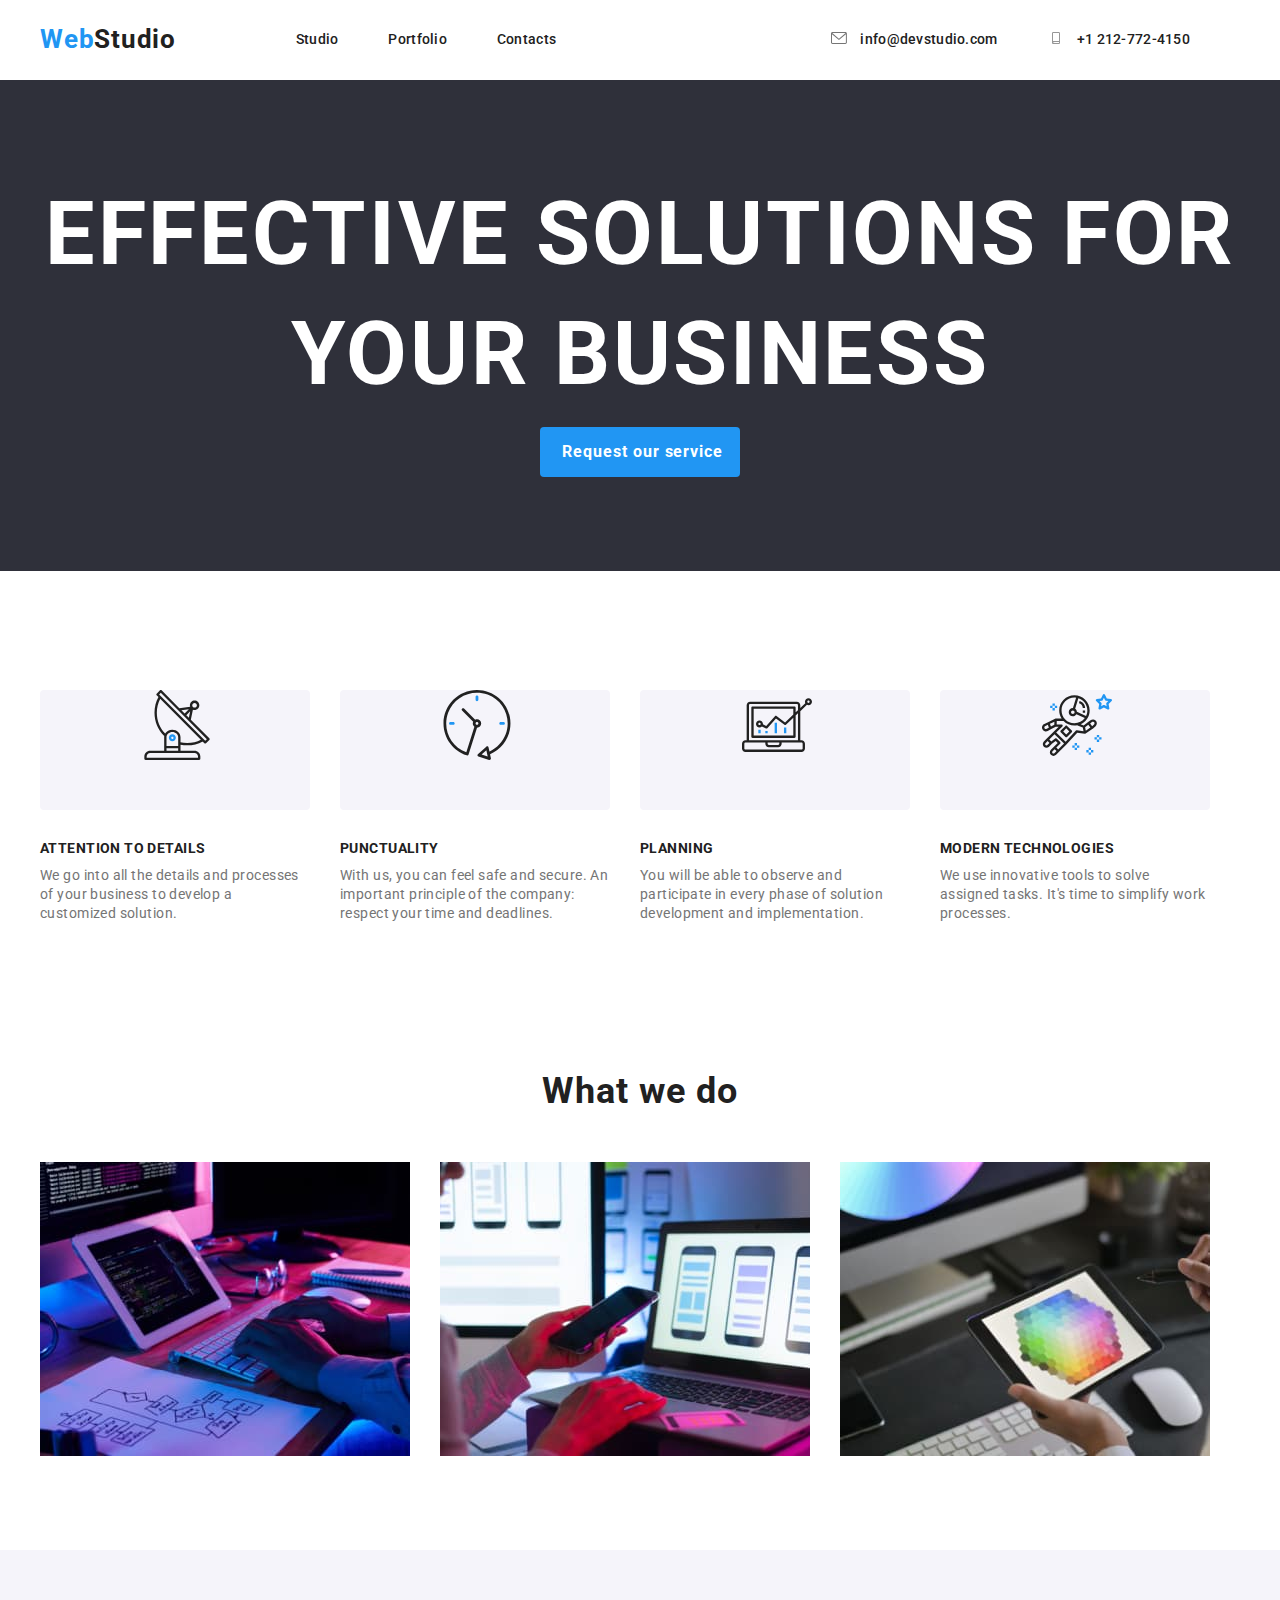
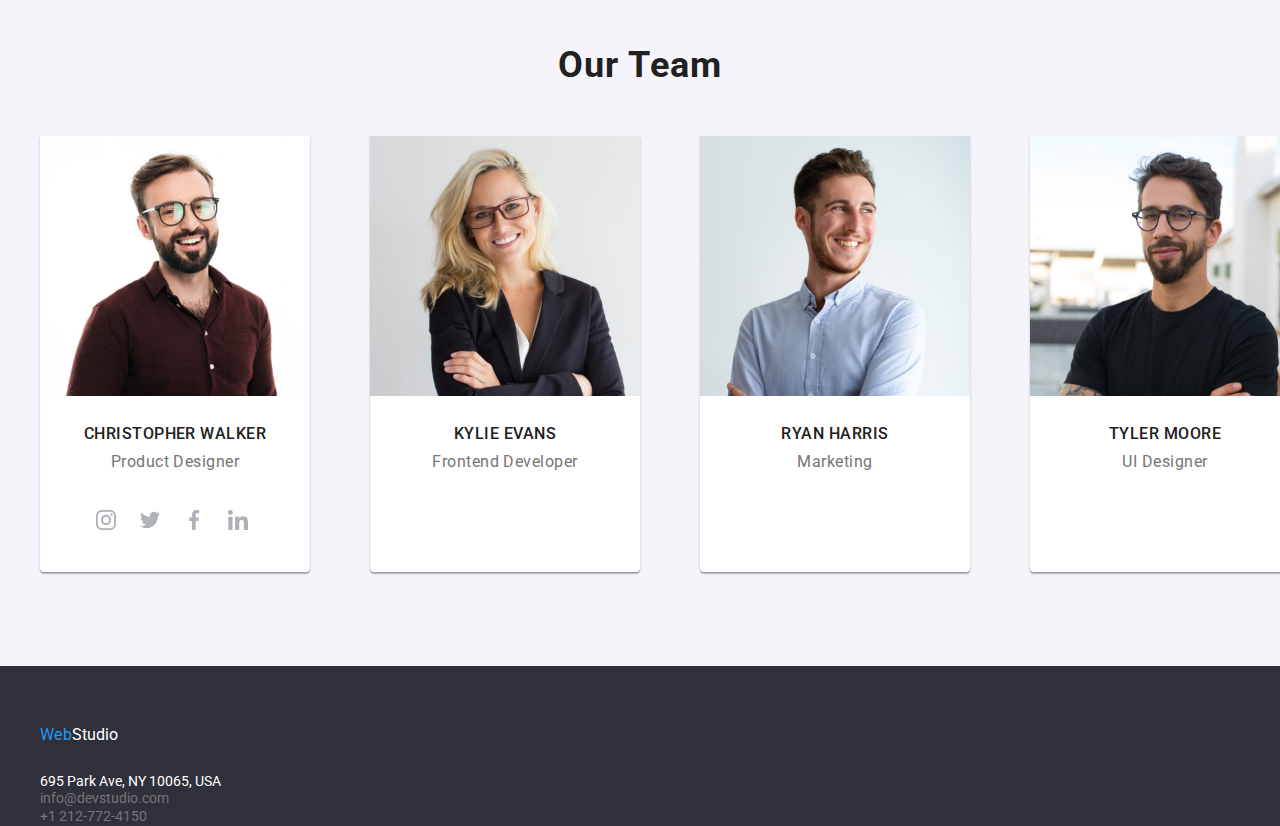
<file: index.html>
<!DOCTYPE html>
<html>
  <head>
    <meta charset="UTF-8" />
    <meta http-equiv="X-UA-Compatible" content="IE=edge" />
    <meta name="viewport" content="width=device-width, initial-scale=1.0" />

    <title>Studio</title>
    <link rel="stylesheet" href="./css/modern-normalize.css" />
    <link rel="stylesheet" href="./css/styles.css" />
  </head>
  <body>
    <header class="nav-links no-underline header-container">
      <div class="container header-content header-align">
        <div class="logo-content">
          <a href="/webstudio.html" class="webstudio">Web</a><a>Studio</a>
        </div>

        <nav class="global-header">
          <ul class="header-container">
            <li>
              <a href="./index.html" target="_blank">Studio</a>
            </li>
            <li>
              <a href="./portfolio.html" target="_blank">Portfolio</a>
            </li>
            <li><a href="contact.html" target="_blank">Contacts</a></li>
            <li>
              <a class="header-container-mail" href="mailto:info@devstudio.com">
                <svg class="header-icons mail-icon">
                  <use href="./images/symbol-defs.svg#icon-envelope"></use>
                </svg>
                info@devstudio.com
              </a>
            </li>
            <li>
              <a class="header-container-tel" href="tel:+12127724150">
                <svg class="header-icons">
                  <use href="./images/symbol-defs.svg#icon-smartphone"></use>
                </svg>
                +1 212-772-4150
              </a>
            </li>
          </ul>
        </nav>
      </div>
    </header>

    <main>
      <section class="h1-section section">
        <div class="container">
          <h1>EFFECTIVE SOLUTIONS FOR YOUR BUSINESS</h1>
          <button class="section button" type="button">
            Request our service
          </button>
        </div>
      </section>

      <section class="what-we-do-section">
        <div class="container">
          <ul class="h3-content list">
            <li>
              <div class="rectangle">
                <svg class="what-we-do-icons">
                  <use href="./images/symbol-defs.svg#icon-antenna"></use>
                </svg>
              </div>
              <h3>ATTENTION TO DETAILS</h3>
              <p>
                We go into all the details and processes of your business to
                develop a customized solution.
              </p>
            </li>
            <li class="h3-content-item">
              <div class="rectangle">
                <svg class="what-we-do-icons">
                  <use href="./images/symbol-defs.svg#icon-clock"></use>
                </svg>
              </div>
              <h3>PUNCTUALITY</h3>
              <p>
                With us, you can feel safe and secure. An important principle of
                the company: respect your time and deadlines.
              </p>
            </li>
            <li class="h3-content-item">
              <div class="rectangle">
                <svg class="what-we-do-icons">
                  <use href="./images/symbol-defs.svg#icon-diagram"></use>
                </svg>
              </div>
              <h3>PLANNING</h3>
              <p>
                You will be able to observe and participate in every phase of
                solution development and implementation.
              </p>
            </li>
            <li class="h3-content-item">
              <div class="rectangle">
                <svg class="what-we-do-icons">
                  <use href="./images/symbol-defs.svg#icon-astronaut"></use>
                </svg>
              </div>
              <h3>MODERN TECHNOLOGIES</h3>
              <p>
                We use innovative tools to solve assigned tasks. It's time to
                simplify work processes.
              </p>
            </li>
          </ul>
        </div>
      </section>
      <section class="section what-we-do-section">
        <div class="container">
          <h2>What we do</h2>

          <ul class="section-images portofolio-projects-">
            <li>
              <img
                src="./images/laptop.jpg"
                alt="laptop"
                height="294"
                width="370"
              />
            </li>
            <li class="section-images-item">
              <img
                src="./images/tel.jpg "
                alt="telephone"
                height="294"
                width="370"
              />
            </li>
            <li class="section-images-item">
              <img
                src="./images/tablet.jpg"
                alt="tablet"
                height="294"
                width="370"
              />
            </li>
          </ul>
        </div>
      </section>
      <section class="section our-team-section">
        <div class="container">
          <h2>Our Team</h2>

          <ul class="our-team-list">
            <li class="our-team-border">
              <img
                src="./images/Christopher.jpg"
                alt="Christopher"
                height="260"
                width="270"
              />

              <h3 class="team-name">Christopher Walker</h3>
              <p class="paragraf-team-name">Product Designer</p>
              <div class="icons-list">
                <a
                  href="https://instagram.com"
                  class="icon"
                  aria-label="Instagram"
                >
                  <svg>
                    <use href="./images/symbol-defs.svg#icon-instagram"></use>
                  </svg>
                </a>
                <a href="https://twitter.com" class="icon" aria-label="Twitter">
                  <svg>
                    <use href="./images/symbol-defs.svg#icon-twitter"></use>
                  </svg>
                </a>
                <a
                  href="https://facebook.com"
                  class="icon"
                  aria-label="Facebook"
                >
                  <svg>
                    <use href="./images/symbol-defs.svg#icon-facebook"></use>
                  </svg>
                </a>
                <a
                  href="https://linkedin.com"
                  class="icon"
                  aria-label="LinkedIn"
                >
                  <svg>
                    <use href="./images/symbol-defs.svg#icon-linkedin"></use>
                  </svg>
                </a>
              </div>
            </li>
            <li class="our-team-border">
              <img
                src="./images/Kylie.jpg "
                alt="Kylie"
                height="260"
                width="270"
              />

              <h3 class="team-name">Kylie Evans</h3>
              <p class="paragraf-team-name">Frontend Developer</p>
            </li>
            <li class="our-team-border">
              <img
                src="./images/Ryan.jpg"
                alt="Ryan"
                height="260"
                width="270"
              />

              <h3 class="team-name">Ryan Harris</h3>
              <p class="paragraf-team-name">Marketing</p>
            </li>
            <li class="our-team-border">
              <img
                src="./images/Tyler.jpg"
                alt="Tyler"
                height="260"
                width="270"
              />

              <h3 class="team-name">Tyler Moore</h3>
              <p class="paragraf-team-name">UI Designer</p>
            </li>
          </ul>
        </div>
      </section>
    </main>
    <footer class="global-footer-studio no-underline footer-text-decor">
      <div class="container">
        <a class="webstudio" href="/webstudio.html">Web</a><a>Studio</a>

        <address>
          <div>
            <ul>
              <li class="no-underline address footer-text-address">
                <a href="695ParkAve,NY10065 ">695 Park Ave, NY 10065, USA</a>
              </li>

              <li class="footer-text-mail">
                <a href="mailto:info@devstudio.com">info@devstudio.com</a>
              </li>

              <li class="footer-text-mail">
                <a href="tel:+12127724150">+1 212-772-4150 </a>
              </li>
            </ul>
          </div>
        </address>
      </div>
    </footer>
  </body>
</html>
</file>
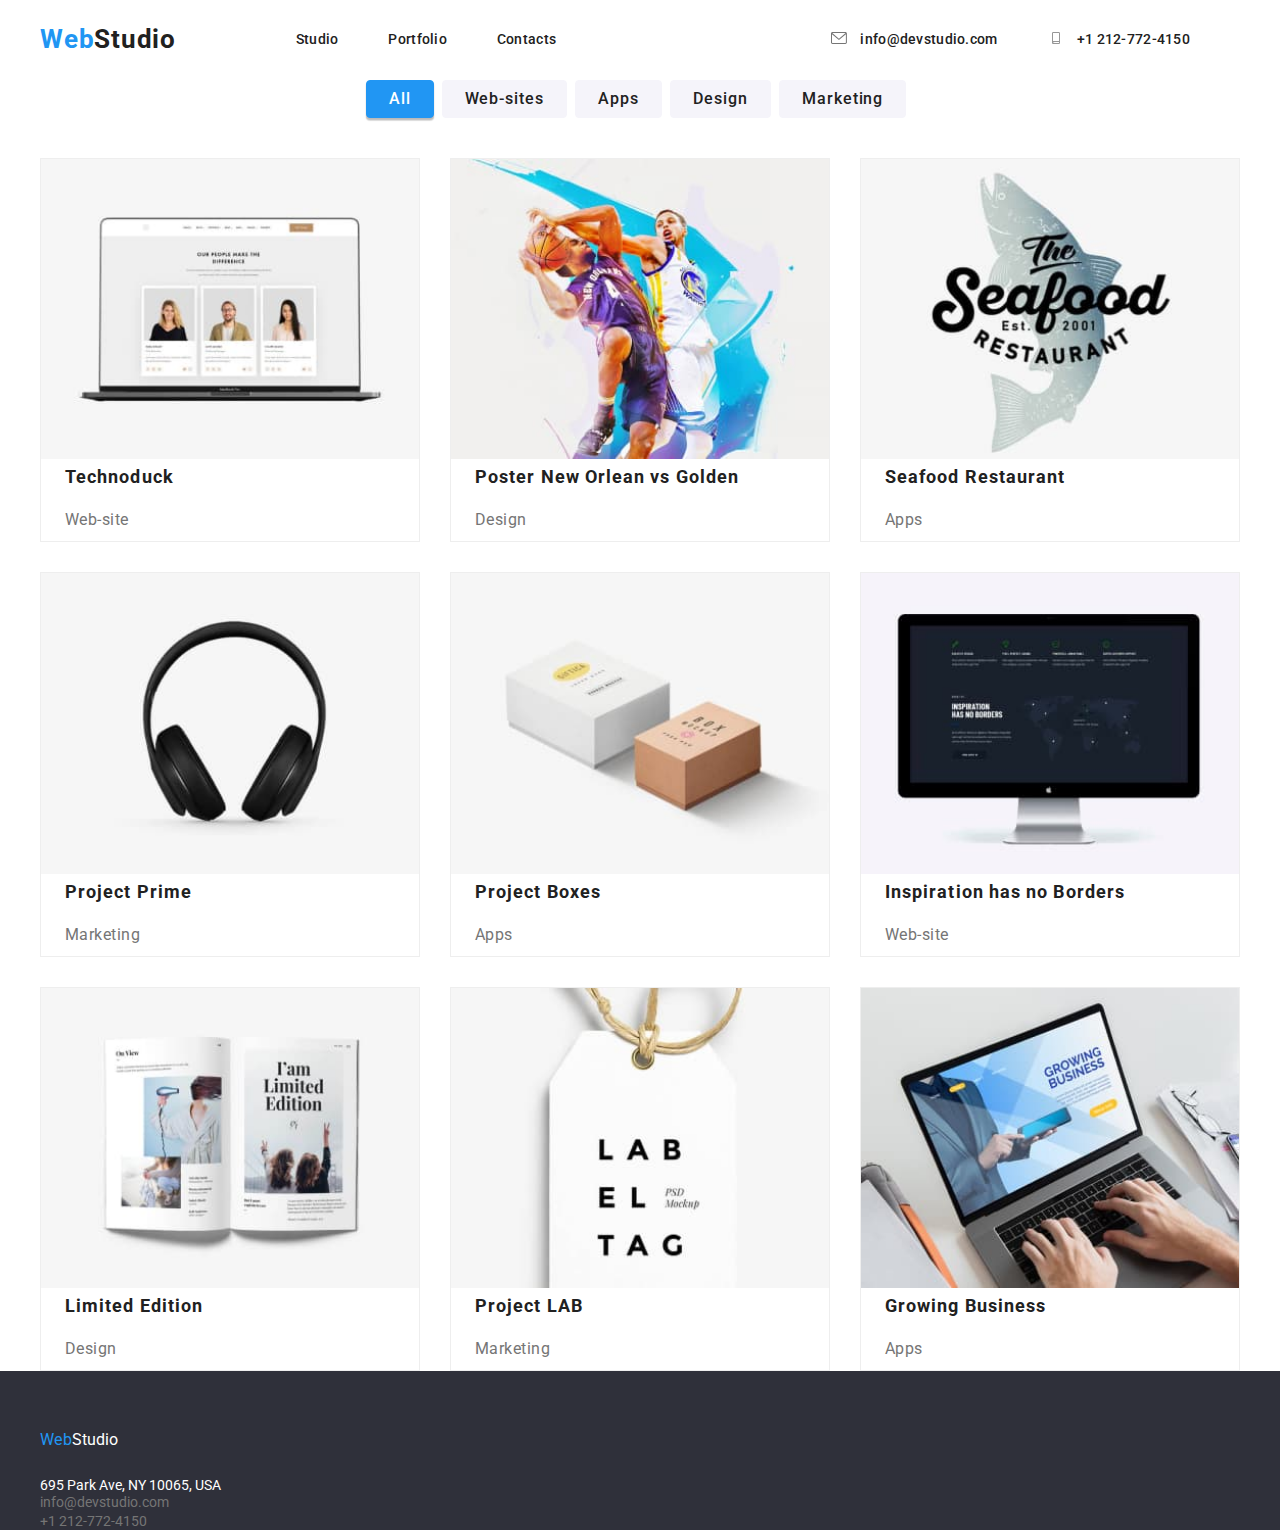
<file: portfolio.html>
<!DOCTYPE html>
<html>
  <head>
    <meta charset="UTF-8" />
    <meta http-equiv="X-UA-Compatible" content="IE=edge" />
    <meta name="viewport" content="width=device-width, initial-scale=1.0" />

    <title>Portofolio</title>

    <link rel="stylesheet" href="./css/modern-normalize.css" />
    <link rel="stylesheet" href="./css/styles.css" />
  </head>
  <body class="section-footer">
    <header class="nav-links no-underline header-container">
      <div class="container header-content header-align">
        <div class="logo-content">
          <a href="/webstudio.html" class="webstudio">Web</a><a>Studio</a>
        </div>

        <nav class="global-header">
          <ul class="header-container">
            <li>
              <a href="./index.html" target="_blank">Studio</a>
            </li>
            <li>
              <a href="./portfolio.html" target="_blank">Portfolio</a>
            </li>
            <li><a href="contact.html" target="_blank">Contacts</a></li>
            <li>
              <a class="header-container-mail" href="mailto:info@devstudio.com">
                <svg class="header-icons mail-icon">
                  <use href="./images/symbol-defs.svg#icon-envelope"></use>
                </svg>
                info@devstudio.com
              </a>
            </li>
            <li>
              <a class="header-container-tel" href="tel:+12127724150">
                <svg class="header-icons">
                  <use href="./images/symbol-defs.svg#icon-smartphone"></use>
                </svg>
                +1 212-772-4150
              </a>
            </li>
          </ul>
        </nav>
      </div>
    </header>

    <main>
      <section class="section-bottom">
        <div class="container">
          <!-- BUTTONS -->
          <ul class="list btn">
            <li>
              <button class="btn portfolio-btn decor-btn" type="button">
                All
              </button>
            </li>

            <li>
              <button class="btn portfolio-btn" type="button">Web-sites</button>
            </li>
            <li>
              <button class="btn portfolio-btn" type="button">Apps</button>
            </li>
            <li>
              <button class="btn portfolio-btn" type="button">Design</button>
            </li>
            <li>
              <button class="btn portfolio-btn" type="button">Marketing</button>
            </li>
          </ul>
        </div>

        <ul class="portofolio-projects container">
          <li class="borders">
            <img
              src="./images/technoduck.jpg"
              alt="Technoduck"
              height="294"
              width="370"
            />
            <h3 class="h3-portofolio">Technoduck</h3>
            <p class="p-portofolio">Web-site</p>
          </li>
          <li class="borders">
            <img
              src="./images/poster.jpg"
              alt="Poster New Orlean"
              height="294"
              width="370"
            />
            <h3 class="h3-portofolio">Poster New Orlean vs Golden</h3>
            <p class="p-portofolio">Design</p>
          </li>
          <li class="borders">
            <img
              src="./images/seafood.jpg"
              alt="Seafood Restaurant"
              height="294"
              width="370"
            />
            <h3 class="h3-portofolio">Seafood Restaurant</h3>
            <p class="p-portofolio">Apps</p>
          </li>
          <li class="borders">
            <img
              src="./images/projectprime.jpg"
              alt="Project Prime"
              height="294"
              width="370"
            />
            <h3 class="h3-portofolio">Project Prime</h3>
            <p class="p-portofolio">Marketing</p>
          </li>
          <li class="borders">
            <img
              src="./images/projectboxex.jpg"
              alt="Project boxes"
              height="294"
              width="370"
            />
            <h3 class="h3-portofolio">Project Boxes</h3>
            <p class="p-portofolio">Apps</p>
          </li>
          <li class="borders">
            <img
              src="./images/inspiration.jpg"
              alt="Web-site inspiration"
              height="294"
              width="370"
            />
            <h3 class="h3-portofolio">Inspiration has no Borders</h3>
            <p class="p-portofolio">Web-site</p>
          </li>
          <li class="borders">
            <img
              src="./images/limited.jpg"
              alt="Limited Edition Book"
              height="294"
              width="370"
            />
            <h3 class="h3-portofolio">Limited Edition</h3>
            <p class="p-portofolio">Design</p>
          </li>
          <li class="borders">
            <img
              src="./images/projectlab.jpg"
              alt="Project Lab"
              height="294"
              width="370"
            />
            <h3 class="h3-portofolio">Project LAB</h3>
            <p class="p-portofolio">Marketing</p>
          </li>
          <li class="borders">
            <img
              src="./images/growing.jpg"
              alt="Growing Business app"
              height="294"
              width="370"
            />
            <h3 class="h3-portofolio">Growing Business</h3>
            <p class="p-portofolio">Apps</p>
          </li>
        </ul>
      </section>
    </main>
    <footer class="global-footer-studio no-underline footer-text-decor">
      <div class="container">
        <a class="webstudio" href="/webstudio.html">Web</a><a>Studio</a>

        <address>
          <div>
            <ul>
              <li class="no-underline address footer-text-address">
                <a href="695ParkAve,NY10065 ">695 Park Ave, NY 10065, USA</a>
              </li>

              <li class="footer-text-mail">
                <a href="mailto:info@devstudio.com">info@devstudio.com</a>
              </li>

              <li class="footer-text-mail">
                <a href="tel:+12127724150">+1 212-772-4150 </a>
              </li>
            </ul>
          </div>
        </address>
      </div>
    </footer>
  </body>
</html>
</file>
<file: css/styles.css>
@import url("https://fonts.googleapis.com/css2?family=Raleway:wght@700&family=Roboto:wght@400;500;700;900&display=swap");
:root {
  --text-header-color: #ffffff;
  --text-footer-color: rgba(255, 255, 255, 0.6);
  --text-font-family: #212121;
  --footer-page-background: #2f303a;
  --webstudio: #2196f3;
  --paragraf-color: #757575;
}
* {
  box-sizing: border-box;
}
h1,
h2,
h3,
h4,
h5,
h6,
ul,
p {
  margin: 0;
  padding: 0;
}

a,
button,
br,
img,
span {
  margin-left: 0;
  margin-right: 0;
}

img {
  display: block;
  max-width: 100%;
}
body {
  font-family: "Roboto";
  color: var(--text-font-family);
}
html,
body {
  margin: 0;
  padding: 0;
  width: 100%;
  height: 100%;
}
.container {
  width: 1200px;
  margin: 0 auto;
}

.header-icons {
  margin-right: 10px;
  width: 16px;
  height: 12px;
}
.mail-icon {
  margin-left: 215px;
}
.what-we-do-icons {
  display: flex;
  background: #f5f4fa;
  margin: 25px 102px 25px 102px;
  width: 70px;
  height: 70px;
}
.icons-list {
  display: flex;
  align-items: center;

  margin: 16px 44px 30px 44px;
}
.icons-list .icon {
  display: flex;
  align-items: center;
  justify-content: center;
  height: 44px;
  width: 44px;
}

.icon:hover,
.icon:focus {
  color: #ffffff;
  fill: #ffffff;
  background-color: #2196f3;
}
.icon {
  display: block;
  fill: currentColor;
  color: #afb1b8;
}
.icons-list .icon svg {
  height: 20px;
  width: 20px;
}
.rectangle {
  width: 270px;
  height: 120px;
  background: #f5f4fa;
  border-radius: 4px;

  margin-bottom: 30px;
}
.circle {
  position: relative;
  display: flex;
  align-items: center;
  justify-content: center;
  width: 44px;
  height: 44px;
  border-radius: 50%;
  background: #2196f3;
}
.header-container {
  display: flex;
  flex-direction: row;
  align-items: center;
  justify-content: space-between;
}

.header-container-mail {
  margin-left: 10px;
}
.header-align {
  display: flex;
  align-items: center;
  justify-content: center;
}
.header-container-tel {
  margin-top: 32px;
  white-space: nowrap;
}
.address a {
  color: #ffffff;
}
.footer-tel-color a {
  color: var(--text-footer-color);
}
.logo-content {
  display: flex;
  margin-left: 0;
  margin-right: auto;
  align-items: center;
  font-weight: 700;
  font-size: 26px;
  line-height: 31px;
  letter-spacing: 0.03em;
  width: 145px;
  height: 31px;

  margin-top: 24px;
  margin-bottom: 25px;
}
.logo-content-footer {
  font-weight: 700;
  font-size: 26px;
  line-height: 31px;
  letter-spacing: 0.03em;
  width: 145px;
  height: 31px;
}
.global-header a {
  color: #212121;
  margin-right: 50px;
}
.global-footer {
  color: #ffffff;
  background: var(--footer-page-background);
  margin-top: 94px;
}
.global-footer-studio {
  color: #ffffff;
  background: var(--footer-page-background);
}
.global-footer a {
  font-style: normal;
  font-weight: 400;

  line-height: 1.14;
  letter-spacing: 0.03em;
}

.footer-text-address {
  padding-top: 28px;
  font-size: 14px;
  font-style: normal;
}
.footer-text-mail a {
  color: #757575;
  font-style: normal;
  font-size: 14px;
  margin-bottom: 12px;
}

.nav-links {
  font-weight: 500;
  font-size: 14px;
  line-height: 1.14;
  letter-spacing: 0.02em;

  color: var(--text-font-family);
}
.section {
  padding-top: 94px;
  padding-bottom: 94px;
}

.h1-section {
  background: var(--footer-page-background);
  color: #ffffff;
  font-weight: 900;
  font-size: 44px;
  line-height: 1.36;
  text-align: center;
  letter-spacing: 0.06em;
  text-transform: uppercase;
}
.what-we-do-section {
  background: var(--text-header-color);
}
.our-team-section {
  background: #f5f4fa;
}
.webstudio {
  color: var(--webstudio);

  letter-spacing: 0.03em;
}

.button {
  font-weight: 700;
  font-size: 16px;
  line-height: 30px;
  padding: 6px 22px;
  border-radius: 4px;
  letter-spacing: 0.06em;
  cursor: pointer;
  border: 0;
  color: #ffffff;
  background: #2196f3;

  width: 200px;
  height: 50px;
  white-space: nowrap;
  text-align: center;
}

.button :hover,
.button:focus,
.button:active {
  background: #2196f3;
}

.section-images {
  display: flex;
}

.button-portofolio-align {
  margin-right: 8px;
}
.btn {
  align-items: center;
  border-radius: 4px;
  cursor: pointer;
  display: flex;
  font-weight: 500;
  height: 38px;
  justify-content: center;
  letter-spacing: 0.06em;
  line-height: 1.87;
  padding: 6px 22px;
  top: 0px;
  text-decoration: none;
}
.portfolio-btn {
  background-color: #f5f4fa;
  border: 1px solid #f5f4fa;
  color: #212121;
  width: auto;
  margin-right: 8px;
}

.decor-btn,
.portfolio-btn:hover,
.portfolio-btn:focus {
  background-color: #2196f3;
  border: 1px solid #2196f3;
  color: #2196f3;
  box-shadow: 0px 3px 1px rgba(0, 0, 0, 0.1), 0px 2px 1px rgba(0, 0, 0, 0.08),
    0px 2px 2px rgba(0, 0, 0, 0.12);
  color: #ffffff;
}

.decor-btn:hover,
.decor-btn:focus {
  background-color: #2196f3;
  border: 1px solid #2196f3;
  box-shadow: 0px 1px 6px rgba(46, 47, 66, 0.08),
    0px 1px 1px rgba(46, 47, 66, 0.16), 0px 2px 1px rgba(46, 47, 66, 0.08);
}

.decor-btn:active,
.portfolio-btn:active {
  background: #2196f3;
  box-shadow: 0px 4px 4px rgba(0, 0, 0, 0.15);
}
.list {
  list-style: none;
}
h2 {
  font-weight: 700;
  font-size: 36px;
  line-height: 42px;
  text-align: center;
  letter-spacing: 0.03em;
  padding-bottom: 50px;
}
.h3-content {
  display: flex;

  padding-top: 94px;
  padding-bottom: 94px;
}
.h3-content-item {
  margin-left: 30px;
}
h3 {
  font-weight: 700;
  font-size: 14px;
  line-height: 16px;
  letter-spacing: 0.03em;
  text-transform: uppercase;
  margin-bottom: 10px;
}
.h3-portofolio {
  font-weight: 700;
  font-size: 18px;
  line-height: 36px;
  letter-spacing: 0.06em;
  margin-left: 24px;
  text-transform: none;
}
p {
  font-weight: 400;
  font-size: 14px;
  line-height: 19px;
  letter-spacing: 0.03em;
  width: 270px;
  height: 16px;
  color: var(--paragraf-color);
}

.p-portofolio {
  font-family: "Roboto";
  font-style: normal;
  font-weight: 400;
  font-size: 16px;
  line-height: 1.88;
  letter-spacing: 0.03em;
  margin-left: 24px;

  padding-bottom: 20px;
  width: 322px;
  height: 36px;
}
.team-name {
  font-weight: 500;
  font-size: 16px;
  line-height: 1.19x;
  margin-top: 30px;
  text-align: center;
  letter-spacing: 0.03em;
}
.our-team-list {
  display: flex;
  margin-left: auto;
}
.section-images-item {
  margin-left: 30px;
}
.our-team-list li + li {
  margin-left: 30px;
}
.nav-links a:hover,
.nav-links a:focus,
.global-footer a:hover,
.global-footer a:focus {
  color: var(--webstudio);
}
.paragraf-team-name {
  font-weight: 400;
  font-size: 16px;
  line-height: 19px;
  margin-bottom: 30px;
  text-align: center;
  letter-spacing: 0.03em;
}

.portofolio-button :hover {
  color: #ffffff;
  background: #2196f3;
  cursor: pointer;
  border: none;
  border-radius: 4px;
  transition: padding 0.2s ease;
}
.portofolio-projects {
  display: flex;
  flex-wrap: wrap;
  justify-content: flex-start;
  align-items: flex-start;
  flex-basis: calc(100% / 3);
  align-self: center;
  gap: 30px;
  padding-top: 40px;
}
.borders {
  border: 1px solid #eeeeee;
  width: calc(33.33% - 20px);
  gap: 30px;
}
.borders img {
  height: auto;
  width: 100%;
}
.our-team-border {
  box-shadow: 0px 1px 3px rgba(0, 0, 0, 0.12), 0px 1px 1px rgba(0, 0, 0, 0.14),
    0px 2px 1px rgba(0, 0, 0, 0.2);
  border-radius: 0px 0px 4px 4px;
  background-color: #ffffff;
  flex-basis: calc((100%-72px) / 4);
  margin-right: 30px;
  text-align: center;
}
.no-underline a {
  text-decoration: none;
}
ul {
  list-style-type: none;
}
.footer-text-decor {
  padding-top: 60px;
}
.full-width {
  width: 100%;
  max-width: 100%;
  margin-left: auto;
  margin-right: auto;
}
</file>
